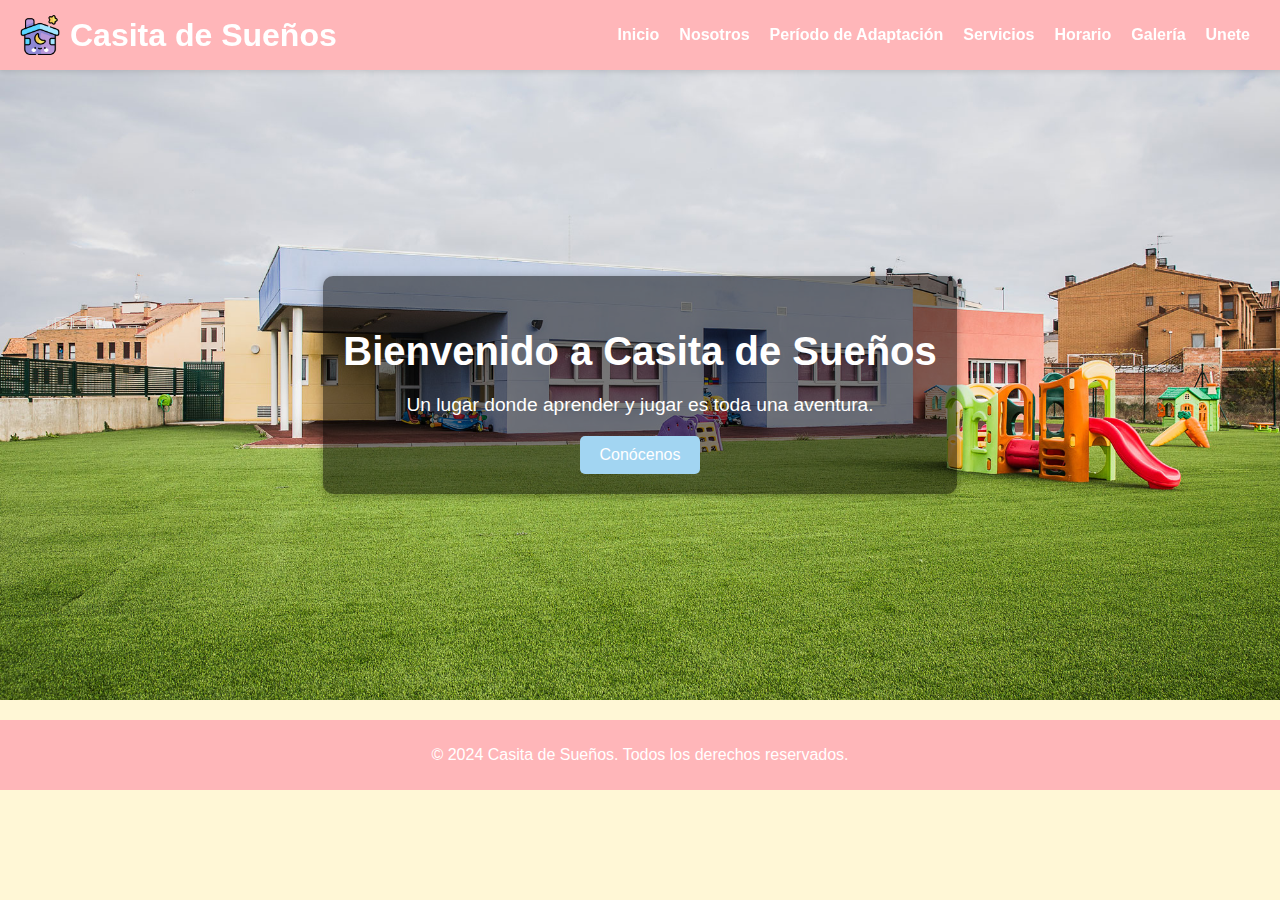
<file: index.html>
<!DOCTYPE html>
<html lang="es">
<head>
    <meta charset="UTF-8">
    <meta name="viewport" content="width=device-width, initial-scale=1.0">
    <title>Casita de Sueños - Inicio</title>
    <link rel="stylesheet" href="css/style.css">

</head>
<body>
    <header>
        <div class="logo">
            <img src="fotos/modo-de-sueno.png" alt="Logo Casita de Sueños">
            <h1>Casita de Sueños</h1>
        </div>
        <nav>
            <ul>
                <li><a href="index.html">Inicio</a></li>
                <li><a href="about.html">Nosotros</a></li>
                <li><a href="adaptacion.html">Período de Adaptación</a></li>
                <li><a href="services.html">Servicios</a></li>
                <li><a href="horario.html">Horario</a></li>
                <li><a href="gallery.html">Galería</a></li>
                <li><a href="contact.html">Unete</a></li>
            </ul>
        </nav>
    </header>

    <section id="hero">
        <div class="hero-content">
            <h2>Bienvenido a Casita de Sueños</h2>
            <p>Un lugar donde aprender y jugar es toda una aventura.</p>
            <button onclick="location.href='about.html'">Conócenos</button>
        </div>
    </section>

    <footer>
        <p>&copy; 2024 Casita de Sueños. Todos los derechos reservados.</p>
    </footer>

    <script src="js/script.js"></script>

</body>
</html>
</file>
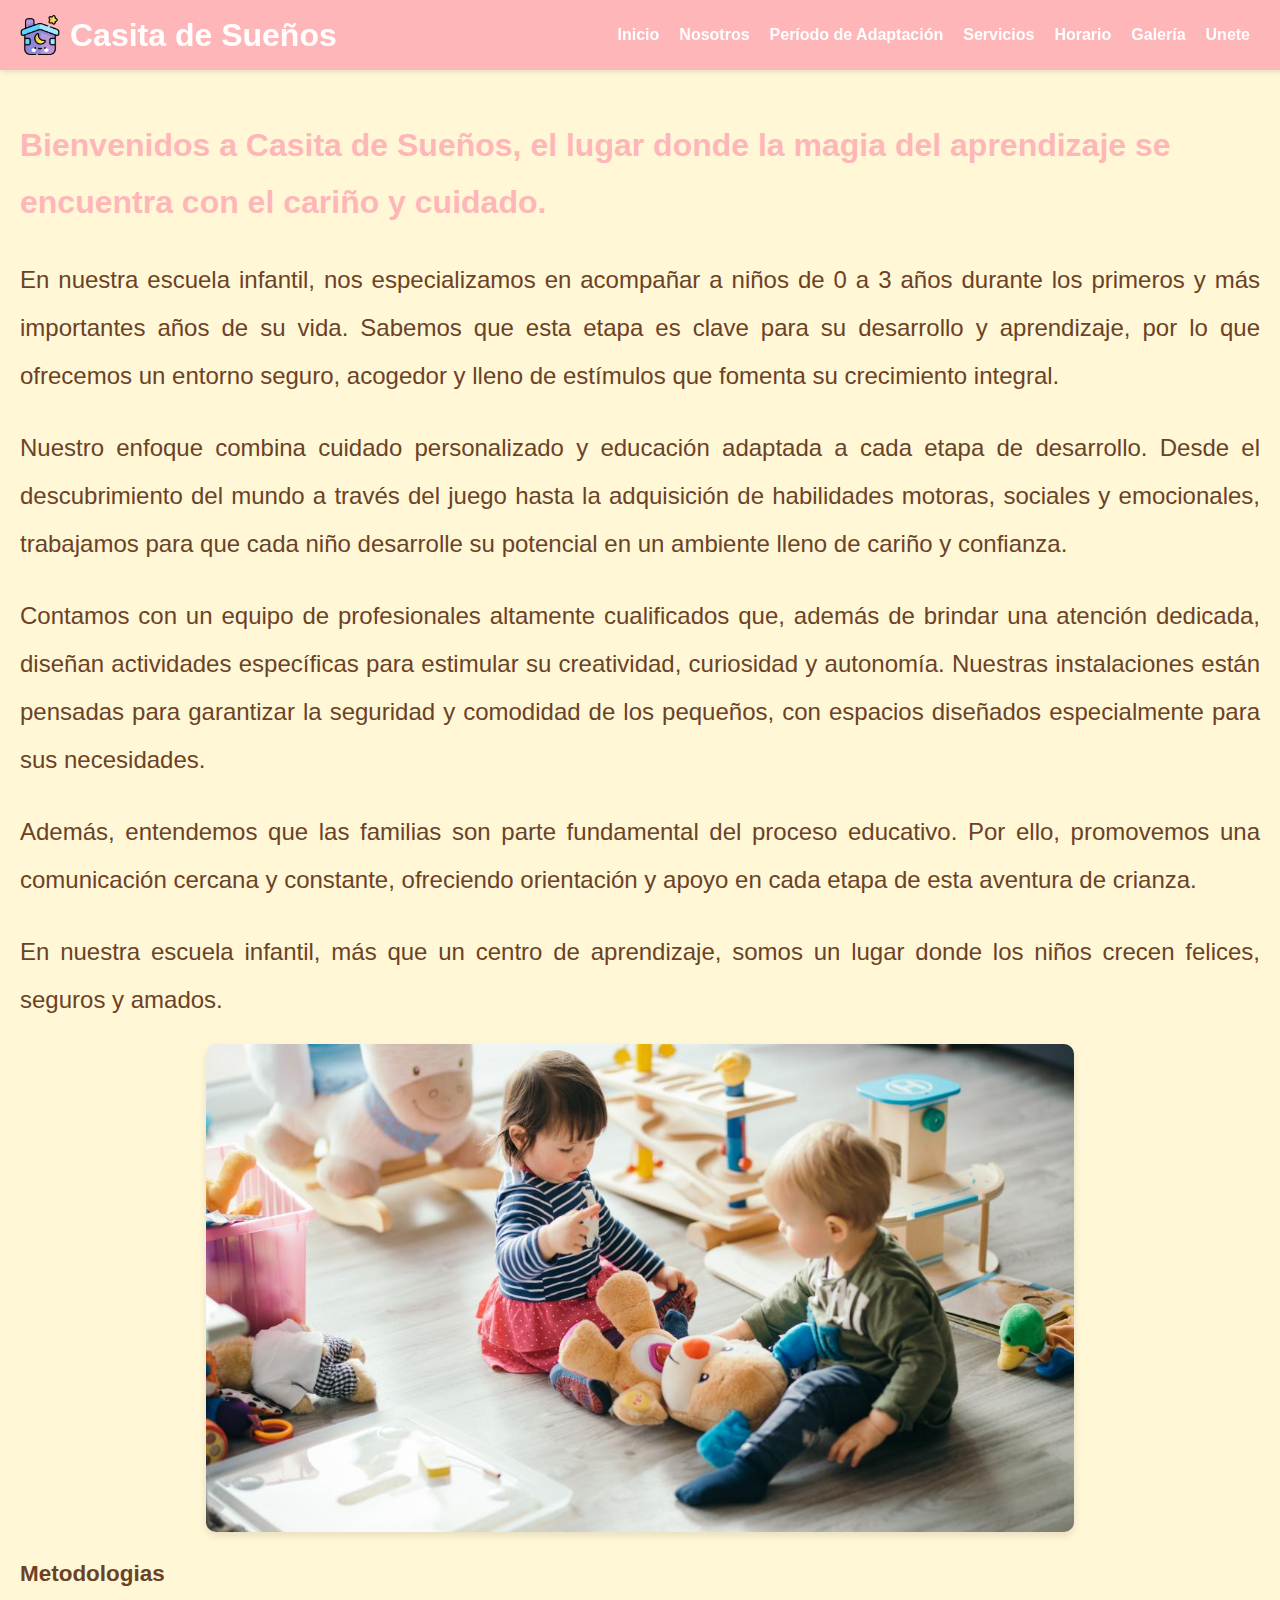
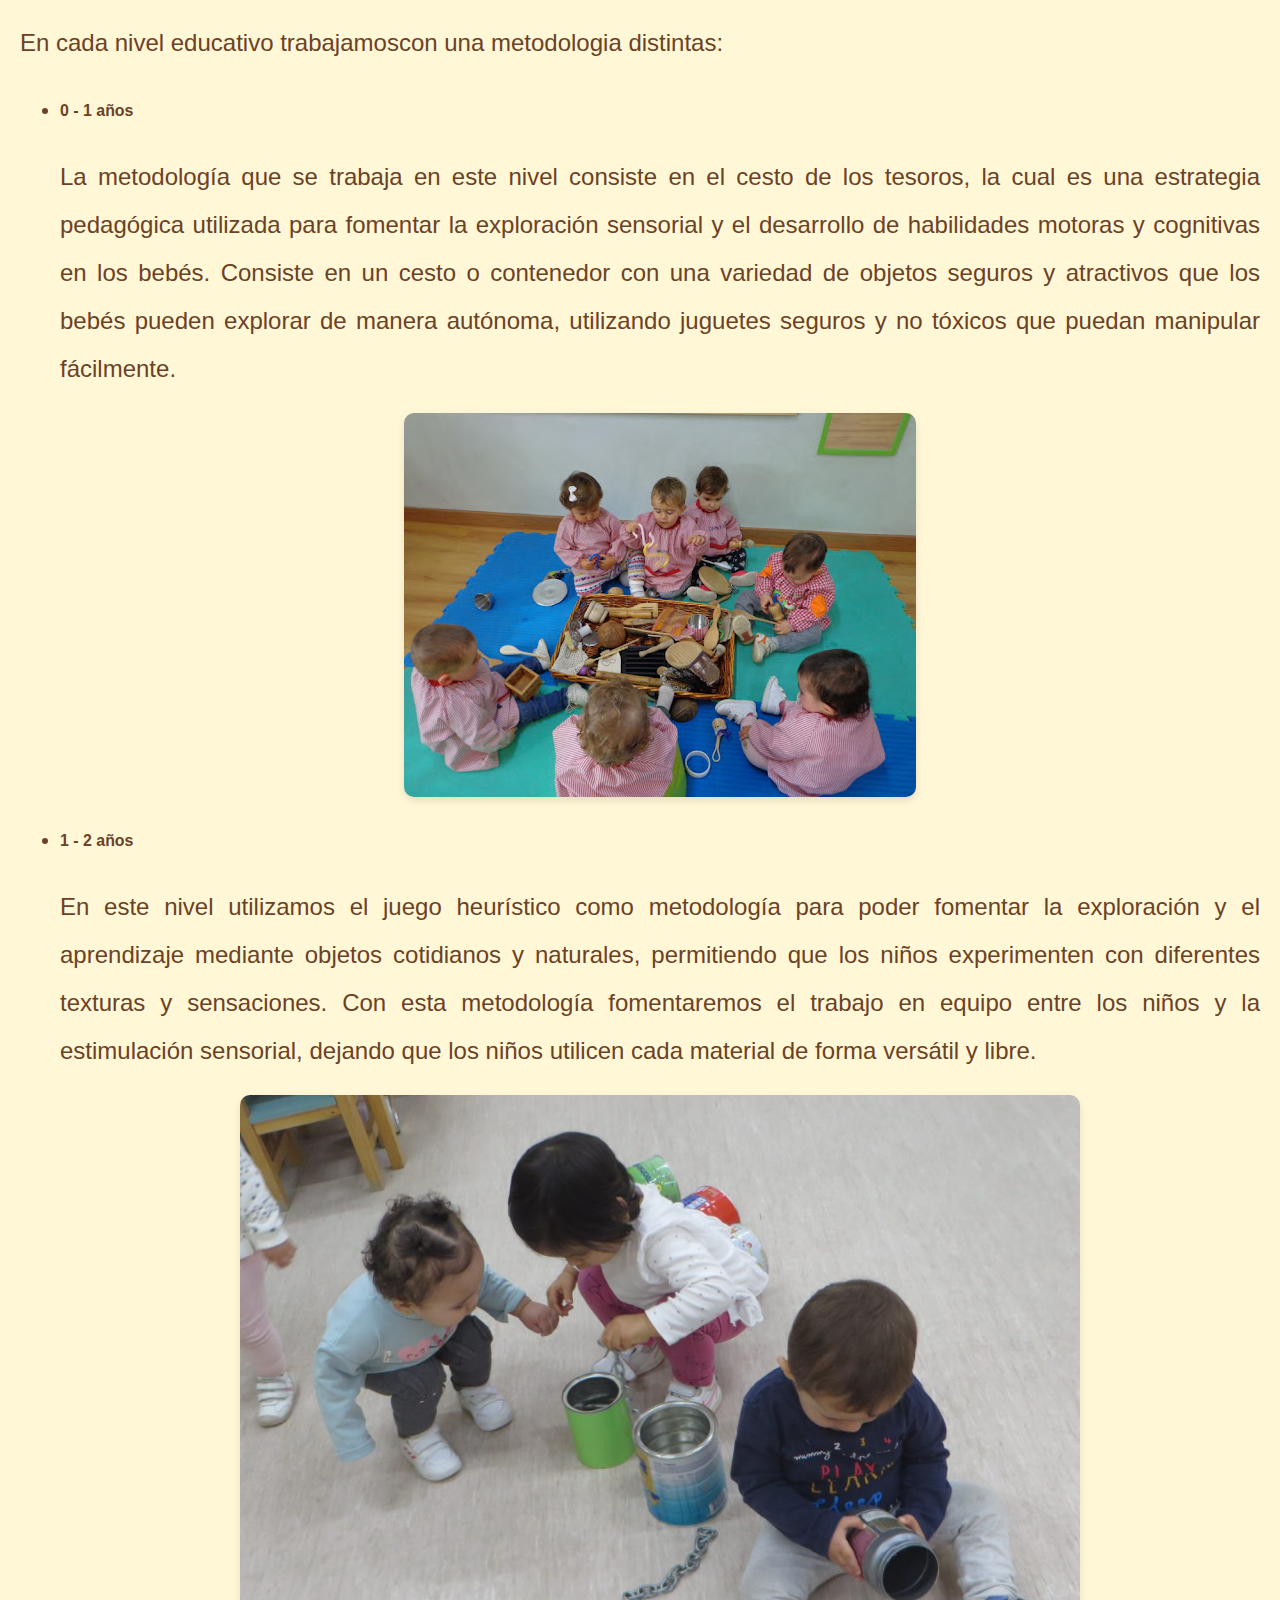
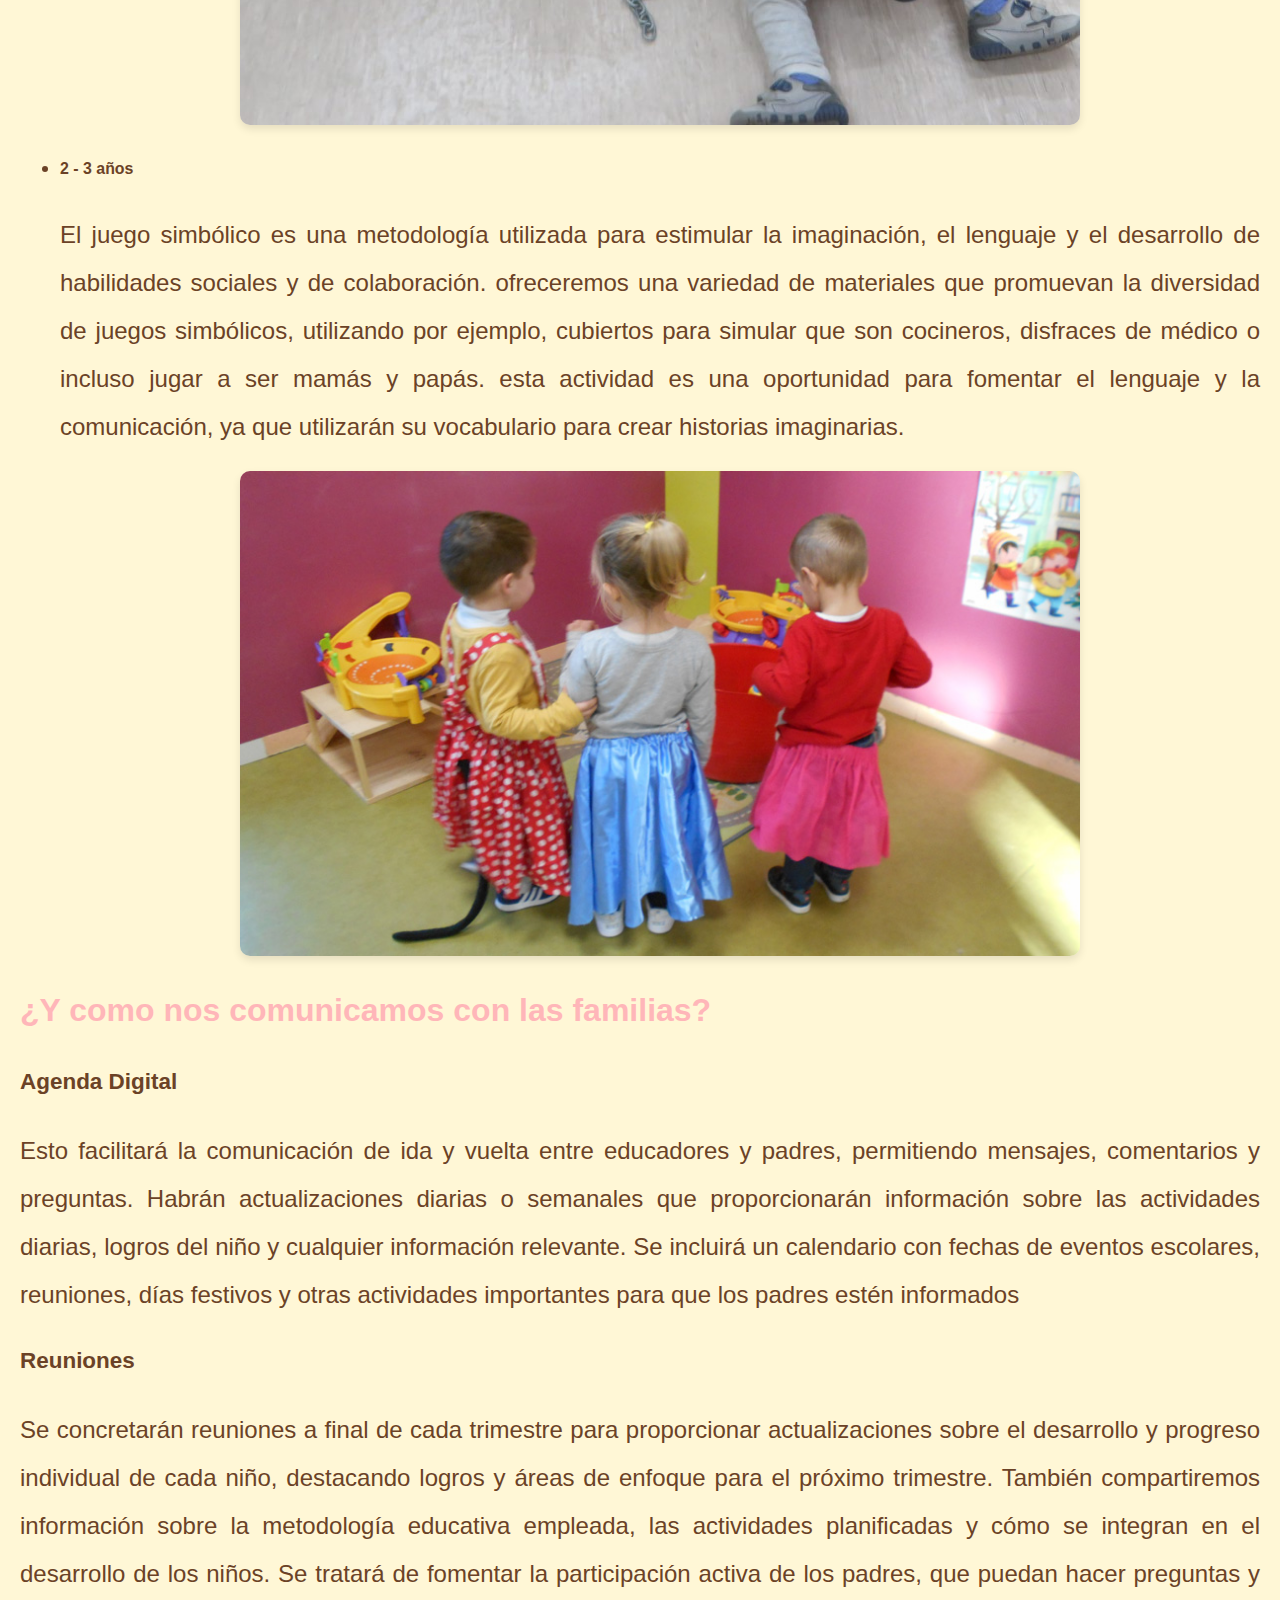
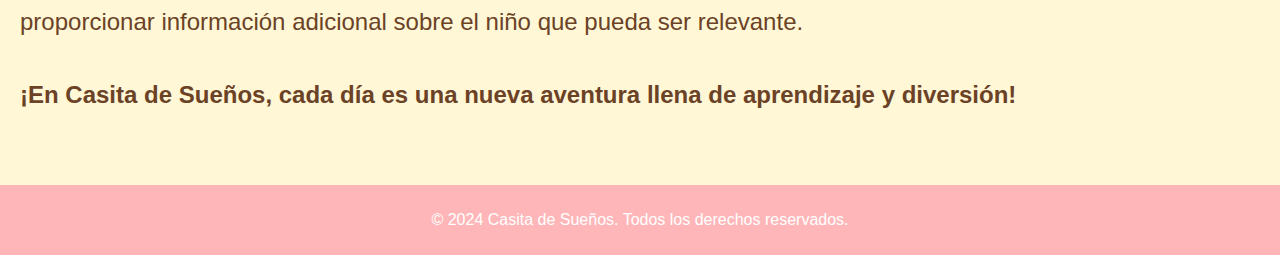
<file: about.html>
<!DOCTYPE html>
<html lang="es">
<head>
    <meta charset="UTF-8">
    <meta name="viewport" content="width=device-width, initial-scale=1.0">
    <title>Casita de Sueños - Nosotros</title>
    <link rel="stylesheet" href="css/style.css">

</head>
<body>
    <header>
        <div class="logo">
            <img src="fotos/modo-de-sueno.png" alt="Logo Casita de Sueños">
            <h1>Casita de Sueños</h1>
        </div>
        <nav>
            <ul>
                <li><a href="index.html">Inicio</a></li>
                <li><a href="about.html" class="active">Nosotros</a></li>
                <li><a href="adaptacion.html">Período de Adaptación</a></li>
                <li><a href="services.html">Servicios</a></li>
                <li><a href="horario.html">Horario</a></li>
                <li><a href="gallery.html">Galería</a></li>
                <li><a href="contact.html">Unete</a></li>
            </ul>
        </nav>
    </header>

    <section id="about">
        <div class="container">
            <h2>Bienvenidos a Casita de Sueños, el lugar donde la magia del aprendizaje se encuentra con el cariño y cuidado.</h2>
            <p>En nuestra escuela infantil, nos especializamos en acompañar a niños de 0 a 3 años durante los primeros y más importantes años de su vida. Sabemos que esta etapa es clave para su desarrollo y aprendizaje, por lo que ofrecemos un entorno seguro, acogedor y lleno de estímulos que fomenta su crecimiento integral.</p>
            <p>Nuestro enfoque combina cuidado personalizado y educación adaptada a cada etapa de desarrollo. Desde el descubrimiento del mundo a través del juego hasta la adquisición de habilidades motoras, sociales y emocionales, trabajamos para que cada niño desarrolle su potencial en un ambiente lleno de cariño y confianza.</p>
            <p>Contamos con un equipo de profesionales altamente cualificados que, además de brindar una atención dedicada, diseñan actividades específicas para estimular su creatividad, curiosidad y autonomía. Nuestras instalaciones están pensadas para garantizar la seguridad y comodidad de los pequeños, con espacios diseñados especialmente para sus necesidades.</p>
            <p>Además, entendemos que las familias son parte fundamental del proceso educativo. Por ello, promovemos una comunicación cercana y constante, ofreciendo orientación y apoyo en cada etapa de esta aventura de crianza.</p>
            <p>En nuestra escuela infantil, más que un centro de aprendizaje, somos un lugar donde los niños crecen felices, seguros y amados.</p>
            
            <img src="fotos/niños_jugando.jpg" alt="Niños felices jugando" class="about-image">

            <h3>Metodologias</h3>
            <p>En cada nivel educativo trabajamoscon una metodologia distintas:</p>
            <ul>
                <li><h5>0 - 1 años</h5><p>La metodología que se trabaja en este nivel consiste en el cesto de los tesoros, la cual es una estrategia pedagógica utilizada para fomentar la exploración sensorial y el desarrollo de habilidades motoras y cognitivas en los bebés. Consiste en un cesto o contenedor con una variedad de objetos seguros y atractivos que los bebés pueden explorar de manera autónoma, utilizando juguetes seguros y no tóxicos que puedan manipular fácilmente.</p></li>
                <img src="fotos/aula0-1.jpg" alt="Aula 0-1" class="about-image">
                <li><h5>1 - 2 años</h5><p>En este nivel utilizamos el juego heurístico como metodología para poder fomentar la exploración y el aprendizaje mediante objetos cotidianos y naturales, permitiendo que los niños experimenten con diferentes texturas y sensaciones. Con esta metodología fomentaremos el trabajo en equipo entre los niños y la estimulación sensorial, dejando que los niños utilicen cada material de forma versátil y libre.</p></li>
                <img src="fotos/aula1-2.jpg" alt="Aula 1-2" class="about-image">
                <li><h5>2 - 3 años</h5><p>El juego simbólico es una metodología utilizada para estimular la imaginación, el lenguaje y el desarrollo de habilidades sociales y de colaboración. ofreceremos una variedad de materiales que promuevan la diversidad de juegos simbólicos, utilizando por ejemplo, cubiertos para simular que son cocineros, disfraces de médico o incluso jugar a ser mamás y papás. esta actividad es una oportunidad para fomentar el lenguaje y la comunicación, ya que utilizarán su vocabulario para crear historias imaginarias.</p></li>
                <img src="fotos/aula2-3.jpg" alt="Aula 2-3" class="about-image">
            </ul>

            <h2>¿Y como nos comunicamos con las familias?</h2>
            <h3>Agenda Digital</h3>
            <p>Esto facilitará la comunicación de ida y vuelta entre educadores y padres, permitiendo mensajes, comentarios y preguntas. Habrán actualizaciones diarias o semanales que proporcionarán información sobre las actividades diarias, logros del niño y cualquier información relevante. Se incluirá un calendario con fechas de eventos escolares, reuniones, días festivos y otras actividades importantes para que los padres estén informados</p>
            <h3>Reuniones</h3>
            <p>Se concretarán reuniones  a final de cada trimestre para proporcionar actualizaciones sobre el desarrollo y progreso individual de cada niño, destacando logros y áreas de enfoque para el próximo trimestre. También compartiremos información sobre la metodología educativa empleada, las actividades planificadas y cómo se integran en el desarrollo de los niños. Se tratará de fomentar la participación activa de los padres,   que puedan hacer preguntas y proporcionar información adicional sobre el niño que pueda ser relevante.</p>
            
            <h1><p>¡En Casita de Sueños, cada día es una nueva aventura llena de aprendizaje y diversión!</p></h1>
        </div>
    </section>
    

    <footer>
        <p>&copy; 2024 Casita de Sueños. Todos los derechos reservados.</p>
    </footer>
</body>
</html>
</file>
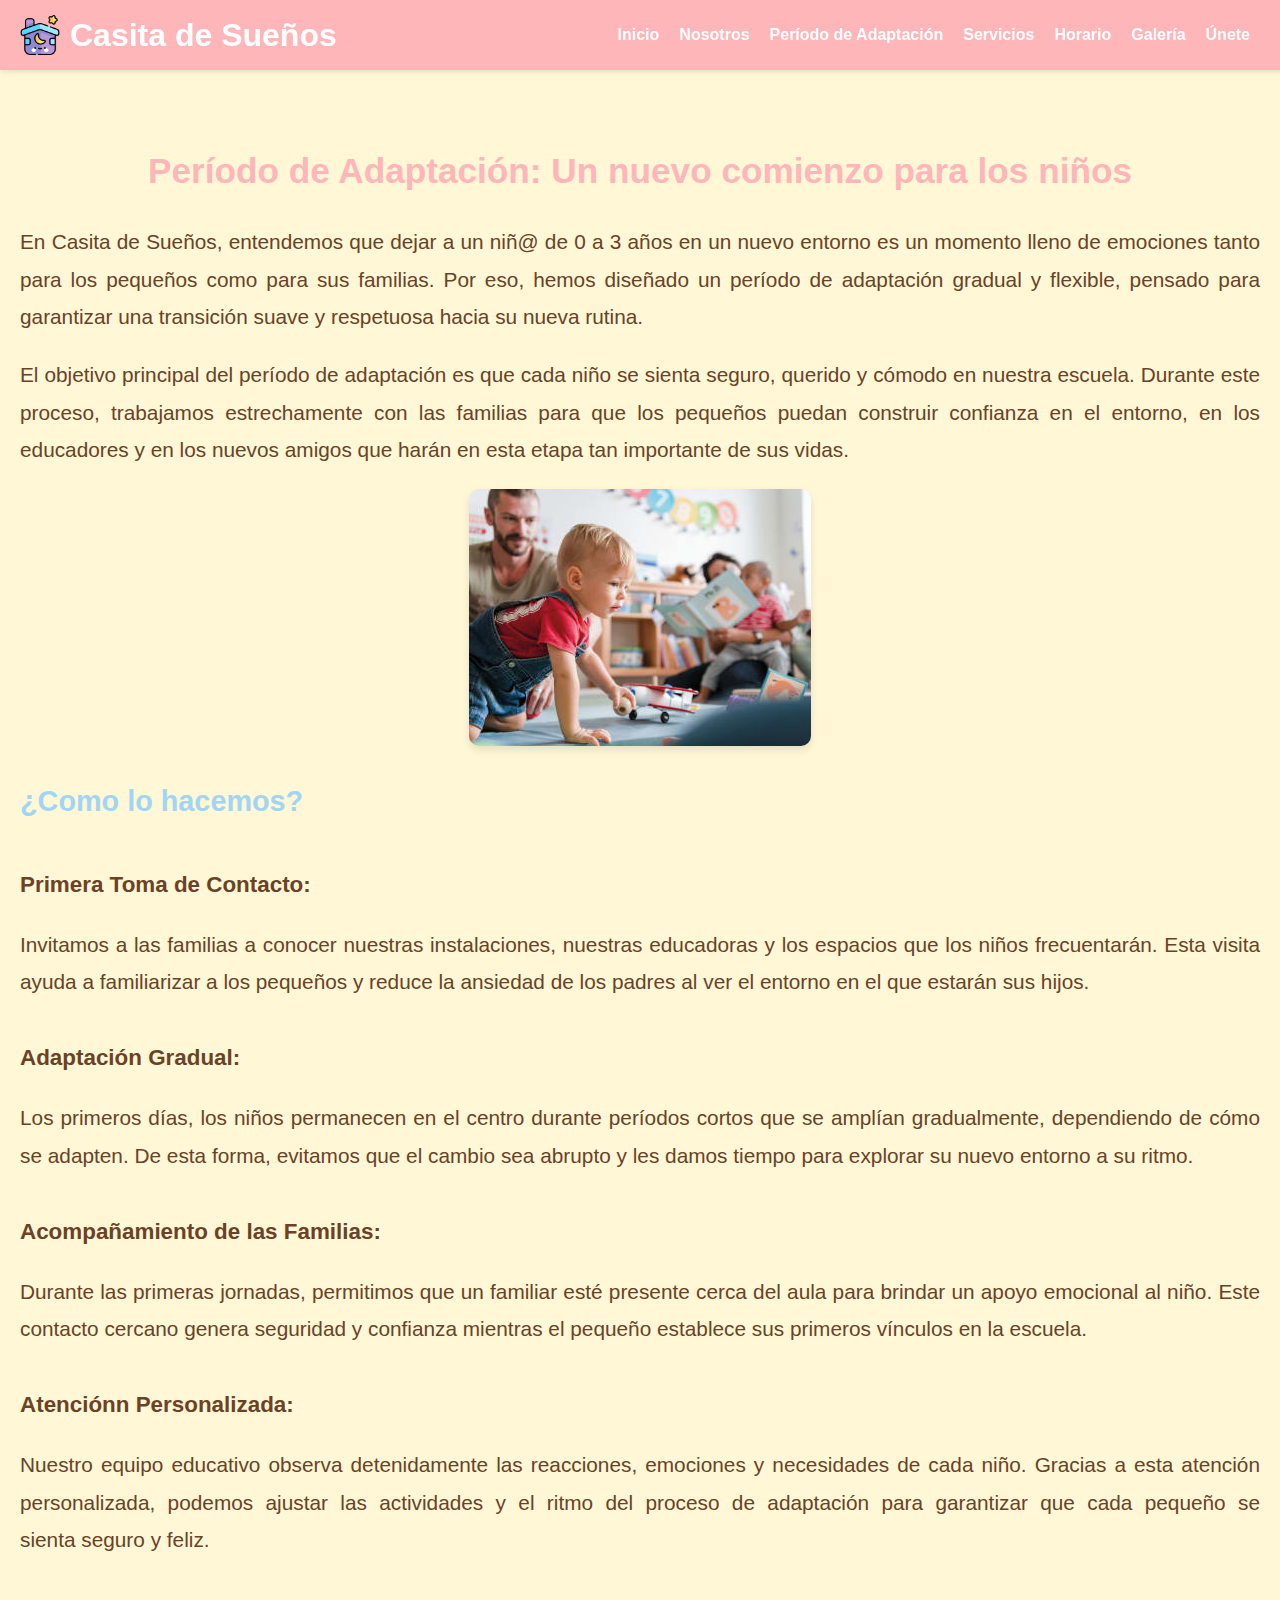
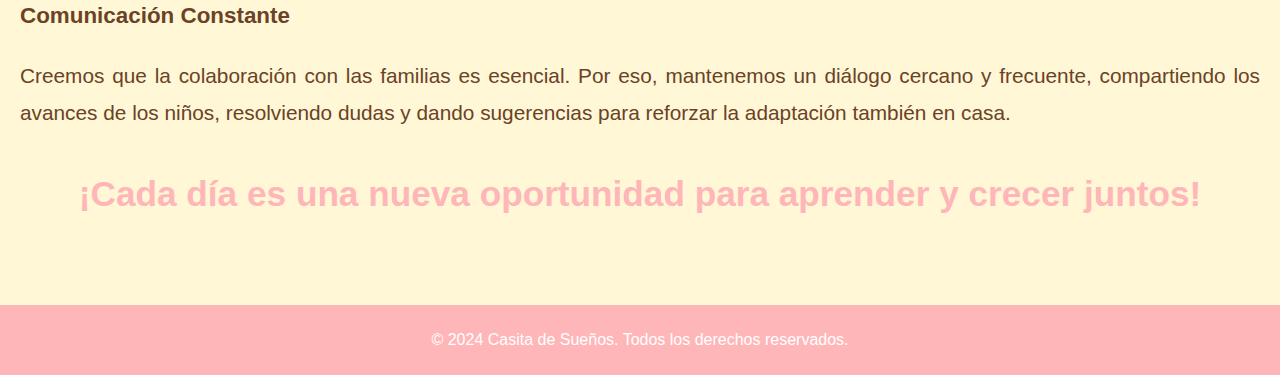
<file: adaptacion.html>
<!DOCTYPE html>
<html lang="es">
<head>
    <meta charset="UTF-8">
    <meta name="viewport" content="width=device-width, initial-scale=1.0">
    <title>Casita de Sueños - Período de Adaptación</title>
    <link rel="stylesheet" href="css/style.css">
</head>
<body>
    <header>
        <div class="logo">
            <img src="fotos/modo-de-sueno.png" alt="Logo Casita de Sueños">
            <h1>Casita de Sueños</h1>
        </div>
        <nav>
            <ul>
                <li><a href="index.html">Inicio</a></li>
                <li><a href="about.html">Nosotros</a></li>
                <li><a href="adaptacion.html" class="active">Período de Adaptación</a></li>
                <li><a href="services.html">Servicios</a></li>
                <li><a href="horario.html">Horario</a></li>
                <li><a href="gallery.html">Galería</a></li>
                <li><a href="contact.html">Únete</a></li>
            </ul>
        </nav>
    </header>

    <section id="adaptacion">
        <div class="container">
            <h2>Período de Adaptación: Un nuevo comienzo para los niños</h2>
            <p>En Casita de Sueños, entendemos que dejar a un niñ@ de 0 a 3 años en un nuevo entorno es un momento lleno de emociones tanto para los pequeños como para sus familias. Por eso, hemos diseñado un período de adaptación gradual y flexible, pensado para garantizar una transición suave y respetuosa hacia su nueva rutina.</p>
            <p>El objetivo principal del período de adaptación es que cada niño se sienta seguro, querido y cómodo en nuestra escuela. Durante este proceso, trabajamos estrechamente con las familias para que los pequeños puedan construir confianza en el entorno, en los educadores y en los nuevos amigos que harán en esta etapa tan importante de sus vidas.</p>
            
            <img src="fotos/adaptacion.jpg" alt="Niños en el período de adaptación" class="about-image">

            <h3>¿Como lo hacemos?</h3>
            <ul>
                <li>    
                    <h5>Primera Toma de Contacto:</h5>
                    <p>Invitamos a las familias a conocer nuestras instalaciones, nuestras educadoras y los espacios que los niños frecuentarán. Esta visita ayuda a familiarizar a los pequeños y reduce la ansiedad de los padres al ver el entorno en el que estarán sus hijos.</p>
                </li>
                <li>
                    <h5>Adaptación Gradual:</h5>
                    <p>Los primeros días, los niños permanecen en el centro durante períodos cortos que se amplían gradualmente, dependiendo de cómo se adapten. De esta forma, evitamos que el cambio sea abrupto y les damos tiempo para explorar su nuevo entorno a su ritmo.</p>
                </li>
                <li>
                    <h5>Acompañamiento de las Familias:</h5>
                    <p>Durante las primeras jornadas, permitimos que un familiar esté presente cerca del aula para brindar un apoyo emocional al niño. Este contacto cercano genera seguridad y confianza mientras el pequeño establece sus primeros vínculos en la escuela.</p>
                </li>
                <li>
                    <h5>Atenciónn Personalizada:</h5>
                    <p>Nuestro equipo educativo observa detenidamente las reacciones, emociones y necesidades de cada niño. Gracias a esta atención personalizada, podemos ajustar las actividades y el ritmo del proceso de adaptación para garantizar que cada pequeño se sienta seguro y feliz.</p>
                </li>
                <li>
                    <h5>Comunicación Constante</h5>
                    <p>Creemos que la colaboración con las familias es esencial. Por eso, mantenemos un diálogo cercano y frecuente, compartiendo los avances de los niños, resolviendo dudas y dando sugerencias para reforzar la adaptación también en casa.</p>
                </li>
            </ul>

            <h2>¡Cada día es una nueva oportunidad para aprender y crecer juntos!</h2>
        </div>
    </section>

    <footer>
        <p>&copy; 2024 Casita de Sueños. Todos los derechos reservados.</p>
    </footer>
</body>
</html>
</file>
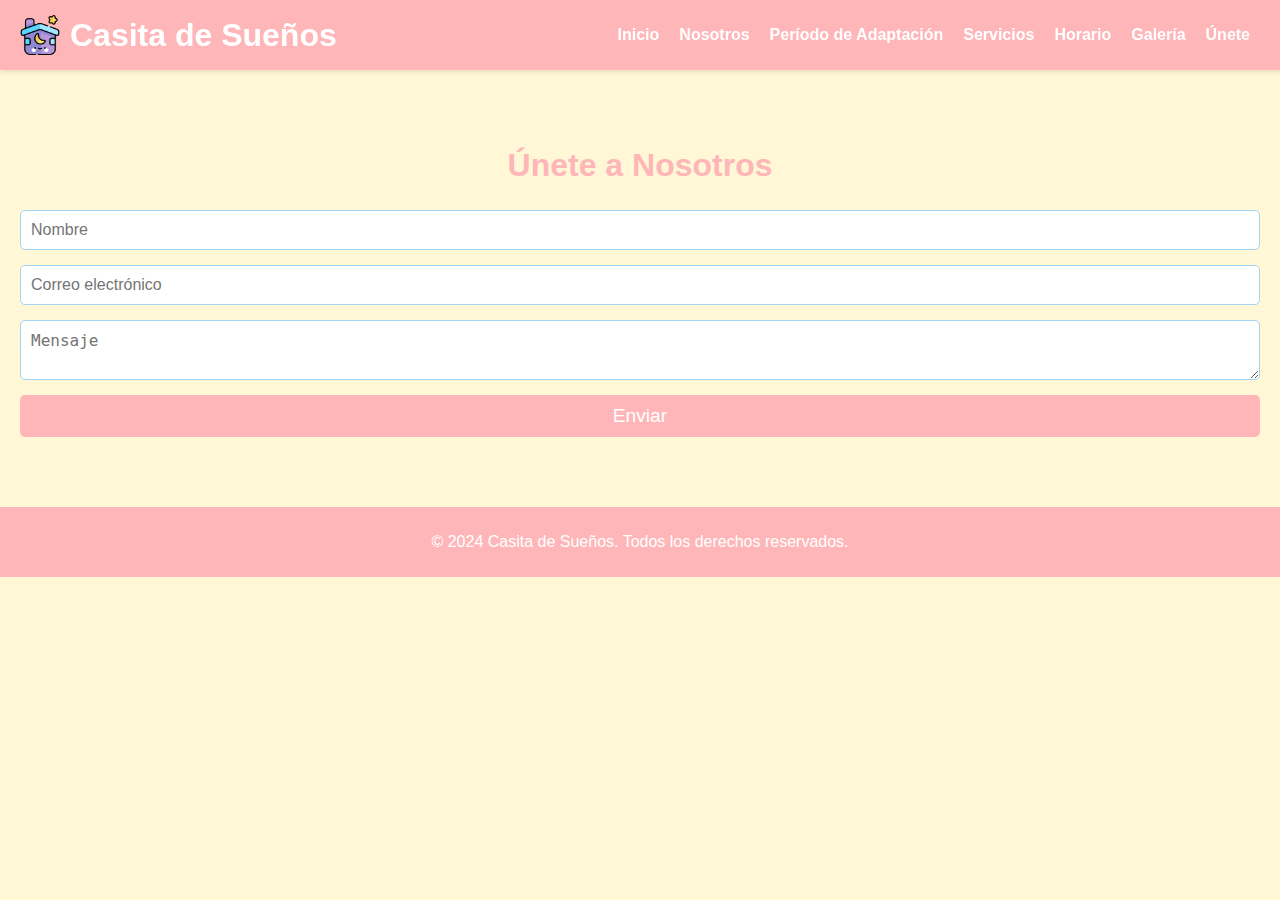
<file: contact.html>
<!DOCTYPE html>
<html lang="es">
<head>
    <meta charset="UTF-8">
    <meta name="viewport" content="width=device-width, initial-scale=1.0">
    <title>Casita de Sueños - Únete</title>
    <link rel="stylesheet" href="css/style.css">

</head>
<body>
    <header>
        <div class="logo">
            <img src="fotos/modo-de-sueno.png" alt="Logo Casita de Sueños">
            <h1>Casita de Sueños</h1>
        </div>
        <nav>
            <ul>
                <li><a href="index.html">Inicio</a></li>
                <li><a href="about.html">Nosotros</a></li>
                <li><a href="adaptacion.html">Período de Adaptación</a></li>
                <li><a href="services.html">Servicios</a></li>
                <li><a href="horario.html">Horario</a></li>
                <li><a href="gallery.html">Galería</a></li>
                <li><a href="contact.html" class="active">Únete</a></li>
            </ul>
        </nav>
    </header>

    <section id="contact">
        <div class="container">
            <h2>Únete a Nosotros</h2>
            <form id="contact-form">
                <input type="text" id="name" placeholder="Nombre" required>
                <input type="email" id="email" placeholder="Correo electrónico" required>
                <textarea id="message" placeholder="Mensaje" required></textarea>
                <button type="submit">Enviar</button>
            </form>
        </div>
    </section>

    <footer>
        <p>&copy; 2024 Casita de Sueños. Todos los derechos reservados.</p>
    </footer>

    <script src="js/script.js"></script>
</body>
</html>
</file>
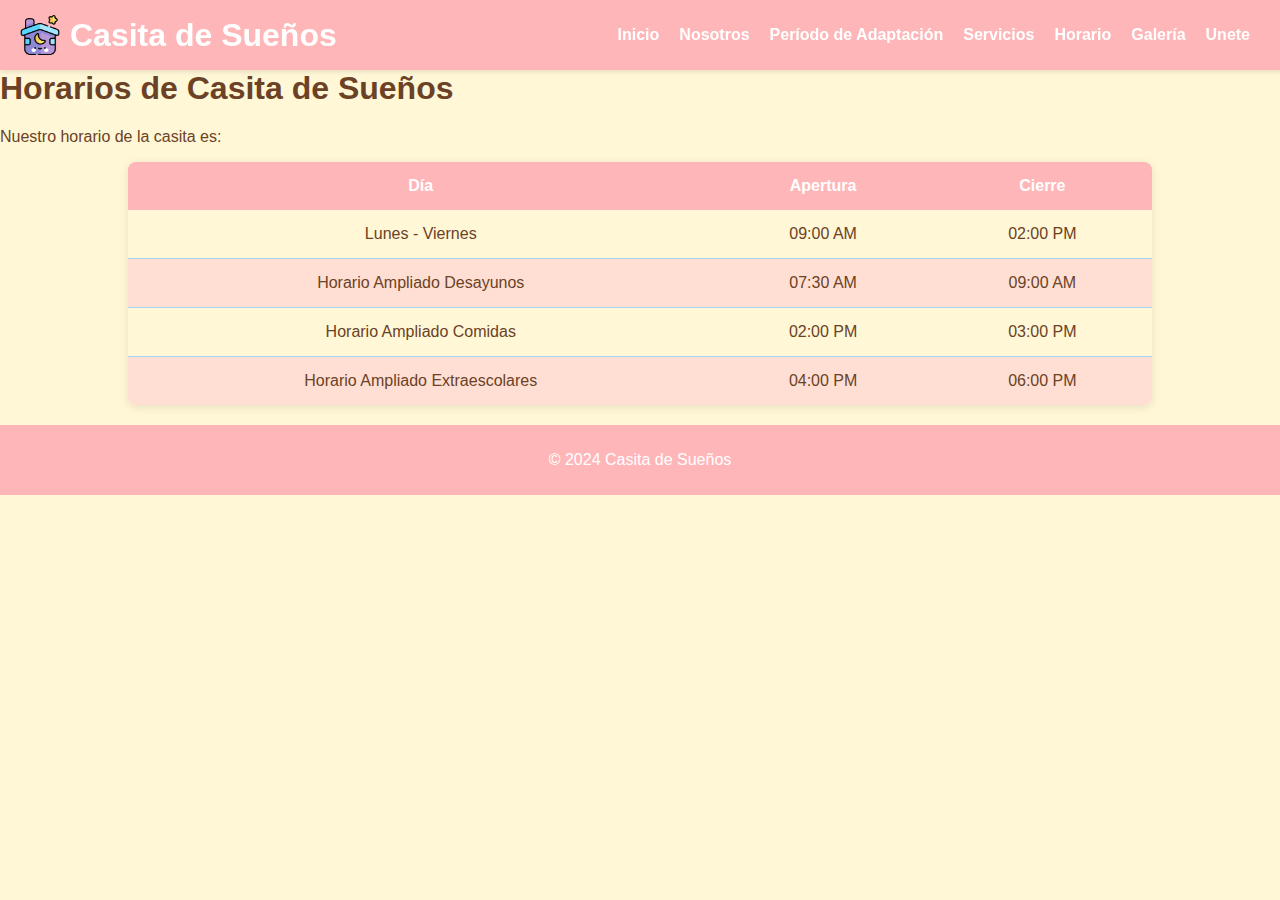
<file: horario.html>
<!DOCTYPE html>
<html lang="es">
<head>
    <meta charset="UTF-8">
    <meta name="viewport" content="width=device-width, initial-scale=1.0">
    <title>Horarios - Casita de Sueños</title>
    <link rel="stylesheet" href="css/style.css">
</head>
<body>
    <header>
        <div class="logo">
            <img src="fotos/modo-de-sueno.png" alt="Logo Casita de Sueños">
            <h1>Casita de Sueños</h1>
        </div>
        <nav>
            <ul>
                <li><a href="index.html">Inicio</a></li>
                <li><a href="about.html">Nosotros</a></li>
                <li><a href="adaptacion.html">Período de Adaptación</a></li>
                <li><a href="services.html">Servicios</a></li>
                <li><a href="horario.html" class="active">Horario</a></li>
                <li><a href="gallery.html">Galería</a></li>
                <li><a href="contact.html">Unete</a></li>
            </ul>
        </nav>

    </header>

    <section id="horarios">
        <div class="container">
            <h1>Horarios de Casita de Sueños</h1>
            <p>Nuestro horario de la casita es:</p>
            
            <table>
                <thead>
                    <tr>
                        <th>Día</th>
                        <th>Apertura</th>
                        <th>Cierre</th>
                    </tr>
                </thead>
                <tbody>
                    <tr>
                        <td>Lunes - Viernes</td>
                        <td>09:00 AM</td>
                        <td>02:00 PM</td>
                    </tr>
                    <tr>
                        <td>Horario Ampliado Desayunos</td>
                        <td>07:30 AM</td>
                        <td>09:00 AM</td>
                    </tr>
                    <tr>
                        <td>Horario Ampliado Comidas</td>
                        <td>02:00 PM</td>
                        <td>03:00 PM</td>
                    </tr>
                    <tr>
                        <td>Horario Ampliado Extraescolares</td>
                        <td>04:00 PM</td>
                        <td>06:00 PM</td>
                    </tr>
                </tbody>
            </table>
        </div>
    </section>

    <footer>
        <p>&copy; 2024 Casita de Sueños</p>
    </footer>

    <script src="js/script.js"></script>
</body>
</html>
</file>
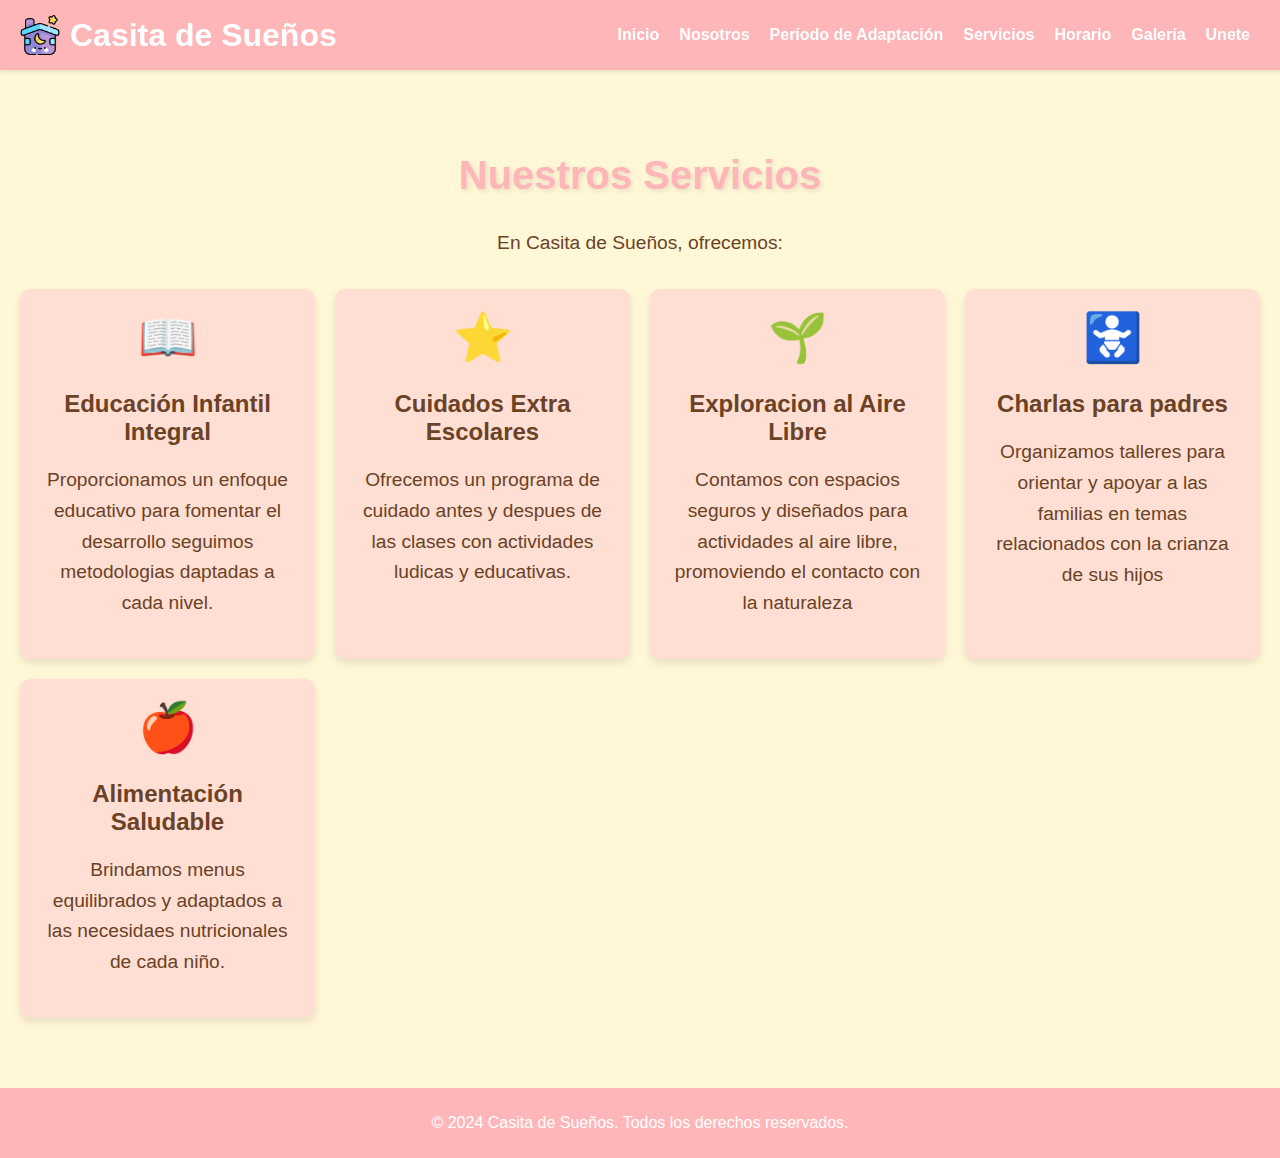
<file: services.html>
<!DOCTYPE html>
<html lang="es">
<head>
    <meta charset="UTF-8">
    <meta name="viewport" content="width=device-width, initial-scale=1.0">
    <title>Casita de Sueños - Servicios</title>
    <link rel="stylesheet" href="css/style.css">
</head>
<body>
    <header>
        <div class="logo">
            <img src="fotos/modo-de-sueno.png" alt="Logo Casita de Sueños">
            <h1>Casita de Sueños</h1>
        </div>
        <nav>
            <ul>
                <li><a href="index.html">Inicio</a></li>
                <li><a href="about.html">Nosotros</a></li>
                <li><a href="adaptacion.html">Período de Adaptación</a></li>
                <li><a href="services.html" class="active">Servicios</a></li>
                <li><a href="horario.html">Horario</a></li>
                <li><a href="gallery.html">Galería</a></li>
                <li><a href="contact.html">Unete</a></li>
            </ul>
        </nav>
    </header>

    <section id="services">
        <h2>Nuestros Servicios</h2>
        <p>En Casita de Sueños, ofrecemos: </p>
        <div class="services-grid">
            <div class="service-card">
                <div class="service-icon">📖</div>
                <h3 class="service-title">Educación Infantil Integral</h3>
                <p class="service-description">Proporcionamos un enfoque educativo para fomentar el desarrollo seguimos metodologias daptadas a cada nivel. </p>
            </div>
            <div class="service-card">
                <div class="service-icon">⭐</div>
                <h3 class="service-title">Cuidados Extra Escolares</h3>
                <p class="service-description">Ofrecemos un programa de cuidado antes y despues de las clases con actividades ludicas y educativas.</p>
            </div>
            <div class="service-card">
                <div class="service-icon">🌱</div>
                <h3 class="service-title">Exploracion al Aire Libre</h3>
                <p class="service-description">Contamos con espacios seguros y diseñados para actividades al aire libre, promoviendo el contacto con la naturaleza</p>
            </div>
            <div class="service-card">
                <div class="service-icon">🚼</div>
                <h3 class="service-title">Charlas para padres</h3>
                <p class="service-description">Organizamos talleres para orientar y apoyar a las familias en temas relacionados con la crianza de sus hijos</p>
            </div>
            <div class="service-card">
                <div class="service-icon">🍎</div>
                <h3 class="service-title">Alimentación Saludable</h3>
                <p class="service-description">Brindamos menus equilibrados y adaptados a las necesidaes nutricionales de cada niño.</p>
            </div>
        </div>
    </section>
    

    <footer>
        <p>&copy; 2024 Casita de Sueños. Todos los derechos reservados.</p>
    </footer>

    <script src="js/script.js"></script>
</body>
</html>
</file>
<file: css/style.css>
/* Variables de colores pastel */
:root {
    --primary-color: #FFB6B9; /* Rosa pastel */
    --secondary-color: #FFDFD3; /* Durazno claro */
    --accent-color: #A2D5F2; /* Azul pastel */
    --highlight-color: #B7E4C7; /* Verde menta suave */
    --text-color: #6B4226; /* Marrón cálido */
    --light-bg: #FFF7D6; /* Amarillo claro */
    --dark-bg: #F1E8D6; /* Beige suave */
    --button-bg: #FFABAB; /* Rosa suave */
}

/* Estilos generales */
body {
    font-family: 'Arial', sans-serif;
    margin: 0;
    margin-top: 70px;
    padding: 0;
    background-color: var(--light-bg);
    color: var(--text-color);
    transition: background-color 0.3s ease, color 0.3s ease;
}

/* Enlaces */
a {
    text-decoration: none;
    color: var(--accent-color);
    transition: color 0.3s ease;
}

a:hover {
    color: var(--highlight-color);
}

/* Header */
header {
    position: fixed; /* Hace que el header se mantenga en su lugar */
    top: 0; /* Fija el header en la parte superior */
    left: 0; /* Alinea el header con el borde izquierdo */
    width: 100%; /* Asegura que el header abarque todo el ancho de la página */
    height: 40px;
    display: flex;
    justify-content: space-between;
    align-items: center;
    background-color: var(--primary-color);
    padding: 15px 20px;
    color: white;
    box-shadow: 0 2px 5px rgba(0, 0, 0, 0.1);
    z-index: 1000; /* Asegura que el header esté por encima de otros elementos */
}


header .logo {
    display: flex;
    align-items: center;
    gap: 10px;
}

header .logo img {
    width: 40px;
    height: 40px;
}

header nav ul {
    list-style: none;
    display: flex;
    gap: 20px;
    margin: 0;
    margin-right: 50px;
    padding: 0;
}

header nav ul li {
    display: inline-block;
}

header nav ul li a {
    text-decoration: none;
    color: white;
    font-weight: bold;
}

header nav ul li a:hover {
    color: var(--highlight-color);
}

@media (max-width: 768px) {
    header {
        height: 60px; /* Por ejemplo, una altura menor en pantallas pequeñas */
        padding: 0 15px;
    }

    body {
        margin-top: 60px; /* Ajusta el margen superior acorde a la altura del header */
    }
}

/* Hero (Inicio) */
#hero {
    display: flex;
    align-items: center;
    justify-content: center;
    height: 70vh;
    background-image: url('fotos/Escuela_Infantil-1.jpg');
    background-size: cover;
    background-position: center;
    color: white;
    text-align: center;
}

#hero .hero-content {
    background: rgba(0, 0, 0, 0.5);
    padding: 20px;
    border-radius: 10px;
    box-shadow: 0 2px 10px rgba(0, 0, 0, 0.3);
}

#hero h2 {
    font-size: 2.5rem;
    margin-bottom: 20px;
}

#hero p {
    font-size: 1.2rem;
    margin-bottom: 20px;
}

#hero button {
    padding: 10px 20px;
    font-size: 1rem;
    background: var(--accent-color);
    color: white;
    border: none;
    border-radius: 5px;
    cursor: pointer;
}

#hero button:hover {
    background: var(--highlight-color);
}

/* Sección de servicios */
/* Estilo para la sección de servicios */
#services {
    background: var(--light-bg);
    padding: 50px 20px;
    text-align: center;
}

#services h2 {
    font-size: 2.5rem;
    color: var(--primary-color);
    margin-bottom: 30px;
    text-shadow: 2px 2px 5px rgba(0, 0, 0, 0.1);
}

#services p {
    font-size: 1.2rem;
    color: var(--text-color);
    margin-bottom: 20px;
    max-width: 700px;
    margin-left: auto;
    margin-right: auto;
    line-height: 1.6;
}

.services-grid {
    display: grid;
    grid-template-columns: repeat(auto-fit, minmax(250px, 1fr));
    gap: 20px;
    margin-top: 30px;
}

.service-card {
    background: var(--secondary-color);
    border-radius: 10px;
    box-shadow: 0 4px 8px rgba(0, 0, 0, 0.1);
    padding: 20px;
    text-align: center;
    transition: transform 0.3s ease, box-shadow 0.3s ease;
    overflow: hidden;
}

.service-card:hover {
    transform: translateY(-10px);
    box-shadow: 0 6px 15px rgba(0, 0, 0, 0.2);
}

.service-icon {
    font-size: 3rem;
    color: var(--primary-color);
    margin-bottom: 15px;
    transition: color 0.3s ease;
}

.service-card:hover .service-icon {
    color: var(--highlight-color);
}

.service-title {
    font-size: 1.5rem;
    color: var(--text-color);
    margin-bottom: 10px;
    font-weight: bold;
}

.service-description {
    font-size: 1rem;
    color: var(--text-color);
    line-height: 1.5;
}


/* Estilos responsivos */
@media (max-width: 768px) {
    #services h2 {
        font-size: 2rem;
    }

    .service-card {
        padding: 15px;
    }

    .service-icon {
        font-size: 2.5rem;
    }

    .service-title {
        font-size: 1.3rem;
    }

    .service-description {
        font-size: 0.9rem;
    }
}

/* Horario */
/* Estilos para la tabla de horarios */
/* Estilos generales para centrar la tabla */
#table-container {
    display: flex; /* Habilita Flexbox */
    justify-content: center; /* Centra horizontalmente */
    align-items: center; /* Centra verticalmente */
    min-height: 100vh; /* Ocupa toda la altura del viewport */
    padding: 20px;
    box-sizing: border-box;
}

/* Estilo de la tabla */
table {
    width: 80%;
    margin: 0 auto; /* Por si se utiliza fuera de Flexbox */
    border-collapse: collapse;
    background-color: var(--light-bg);
    border-radius: 8px;
    overflow: hidden;
    box-shadow: 0 2px 10px rgba(0, 0, 0, 0.1);
}

table th, table td {
    padding: 15px;
    text-align: center;
    font-size: 1rem;
    color: var(--text-color);
}

table th {
    background-color: var(--primary-color);
    color: white;
    font-weight: bold;
}

table td {
    background-color: var(--secondary-color);
    border-bottom: 1px solid var(--accent-color);
}

table td:hover {
    background-color: var(--highlight-color);
    transition: background-color 0.3s ease;
}

table tr:nth-child(even) td {
    background-color: var(--secondary-color); /* Fondo para las filas pares */
}

table tr:nth-child(odd) td {
    background-color: var(--light-bg); /* Fondo para las filas impares */
}

table tr:last-child td {
    border-bottom: none;
}

table caption {
    font-size: 1.5rem;
    color: var(--primary-color);
    font-weight: bold;
    padding: 10px;
}

/* Estilo responsivo */
@media (max-width: 768px) {
    table {
        font-size: 0.9rem;
    }

    table th, table td {
        padding: 10px;
    }
}


/* Galería */
#gallery {
    padding: 50px 20px;
    text-align: center;
}

#gallery h2 {
    font-size: 2rem;
    color: var(--primary-color);
    margin-bottom: 20px;
}

.gallery-grid {
    display: grid;
    grid-template-columns: repeat(auto-fit, minmax(200px, 1fr));
    gap: 20px;
    margin-top: 20px;
}

.gallery-grid img {
    width: 100%;
    border-radius: 10px;
    box-shadow: 0 2px 5px rgba(0, 0, 0, 0.2);
    transition: transform 0.3s ease;
}

.gallery-grid img:hover {
    transform: scale(1.05);
}
/* Contenedor del lightbox */
#lightbox {
    position: fixed;
    top: 0;
    left: 0;
    width: 100%;
    height: 100%;
    background-color: rgba(0, 0, 0, 0.8);
    display: flex;
    justify-content: center;
    align-items: center;
    z-index: 2000;
    opacity: 0;
    visibility: hidden;
    transition: opacity 0.3s ease;
}

/* Imagen ampliada */
#lightbox img {
    max-width: 90%;
    max-height: 90%;
    border-radius: 10px;
    box-shadow: 0 5px 15px rgba(0, 0, 0, 0.3);
}

/* Botón de cierre */
#close-lightbox {
    position: absolute;
    top: 20px;
    right: 30px;
    font-size: 2rem;
    color: white;
    cursor: pointer;
    z-index: 2001;
}

/* Clase para mostrar el lightbox */
#lightbox.visible {
    opacity: 1;
    visibility: visible;
}

/* Contacto */
#contact {
    padding: 50px 20px;
    text-align: center;
}

#contact h2 {
    font-size: 2rem;
    color: var(--primary-color);
}

#contact form {
    display: flex;
    flex-direction: column;
    gap: 15px;
    margin-top: 20px;
}

#contact input, #contact textarea {
    padding: 10px;
    font-size: 1rem;
    border: 1px solid var(--accent-color);
    border-radius: 5px;
}

#contact button {
    padding: 10px;
    background: var(--primary-color);
    color: white;
    border: none;
    border-radius: 5px;
    font-size: 1.2rem;
    cursor: pointer;
}

#contact button:hover {
    background: var(--highlight-color);
}

/* Footer */
footer {
    background-color: var(--primary-color);
    color: white;
    text-align: center;
    padding: 10px 0;
    margin-top: 20px;
}

/* Tema oscuro */
body.dark-theme {
    background-color: var(--dark-bg);
    color: white;
}

body.dark-theme header {
    background-color: #cce0ff;
}

body.dark-theme footer {
    background-color: #cce0ff;
}

body.dark-theme #hero {
    background-image: url('fotos/Escuela_Infantil-1.jpg');
}

/* Estilos para imágenes en la sección about */
.about-image {
    display: block; /* Convierte la imagen en un elemento de bloque */
    margin: 20px auto; /* Centra horizontalmente y añade margen */
    max-width: 50%; /* Ajusta el tamaño máximo de la imagen */
    border-radius: 10px; /* Bordes redondeados */
    box-shadow: 0 4px 8px rgba(0, 0, 0, 0.1); /* Sombra suave */
    transition: transform 0.3s ease, box-shadow 0.3s ease;
}

.about-image:hover {
    transform: scale(1.05); /* Aumenta ligeramente el tamaño al pasar el cursor */
    box-shadow: 0 6px 15px rgba(0, 0, 0, 0.2); /* Sombra más fuerte al pasar el cursor */
}

#about {
    font-size: 1.2rem; /* Tamaño base del texto en la sección */
    line-height: 1.8; /* Espaciado entre líneas para mejorar la legibilidad */
    color: var(--text-color); /* Asegura que use el color de texto definido */
    padding: 20px;
}

#about h2 {
    font-size: 2rem; /* Aumenta el tamaño del encabezado */
    color: var(--primary-color); /* Mantén el color principal */
    margin-bottom: 20px;
}

#about p {
    font-size: 1.5rem; /* Aumenta el tamaño del texto en los párrafos */
    line-height: 2; /* Incrementa el espaciado entre líneas */
    margin-bottom: 20px;
    text-align: justify; /* Opcional: Justificar el texto */
}


#about {
    font-size: 1.2rem; /* Tamaño base del texto en la sección */
    line-height: 1.8; /* Espaciado entre líneas para mejorar la legibilidad */
    color: var(--text-color); /* Asegura que use el color de texto definido */
    padding: 20px;
}

#about h2 {
    font-size: 2rem; /* Aumenta el tamaño del encabezado */
    color: var(--primary-color); /* Mantén el color principal */
    margin-bottom: 20px;
}

#about p {
    font-size: 1.5rem; /* Aumenta el tamaño del texto en los párrafos */
    line-height: 2; /* Incrementa el espaciado entre líneas */
    margin-bottom: 20px;
    text-align: justify; /* Opcional: Justificar el texto */
}
/* Estilo para la sección de adaptación */
#adaptacion {
    font-size: 1.2rem; /* Aumenta el tamaño de la letra para todo el contenido de la sección */
    line-height: 1.8; /* Mejora el espaciado entre líneas para una lectura más cómoda */
    color: var(--text-color);
    padding: 40px 20px;
}

#adaptacion h2 {
    font-size: 2.2rem; /* Tamaño más grande para títulos principales */
    color: var(--primary-color);
    text-align: center;
    margin-bottom: 20px;
}

#adaptacion h3 {
    font-size: 1.8rem; /* Tamaño mediano para subtítulos */
    color: var(--accent-color);
    margin-top: 30px;
    margin-bottom: 15px;
}

#adaptacion h5 {
    font-size: 1.4rem; /* Resalta los encabezados pequeños */
    color: var(--text-color);
    margin-bottom: 10px;
}

#adaptacion p {
    font-size: 1.3rem; /* Aumenta el tamaño del texto de los párrafos */
    text-align: justify;
    margin-bottom: 20px;
}

#adaptacion ul {
    list-style: none; /* Elimina las viñetas para un diseño más limpio */
    padding: 0;
    margin: 20px 0;
}

#adaptacion ul li {
    margin-bottom: 30px;
}

.about-image {
    display: block;
    margin: 20px auto;
    max-width: 70%;
    border-radius: 10px;
    box-shadow: 0 4px 8px rgba(0, 0, 0, 0.1);
    transition: transform 0.3s ease, box-shadow 0.3s ease;
}

.about-image:hover {
    transform: scale(1.05);
    box-shadow: 0 6px 15px rgba(0, 0, 0, 0.2);
}
</file>
